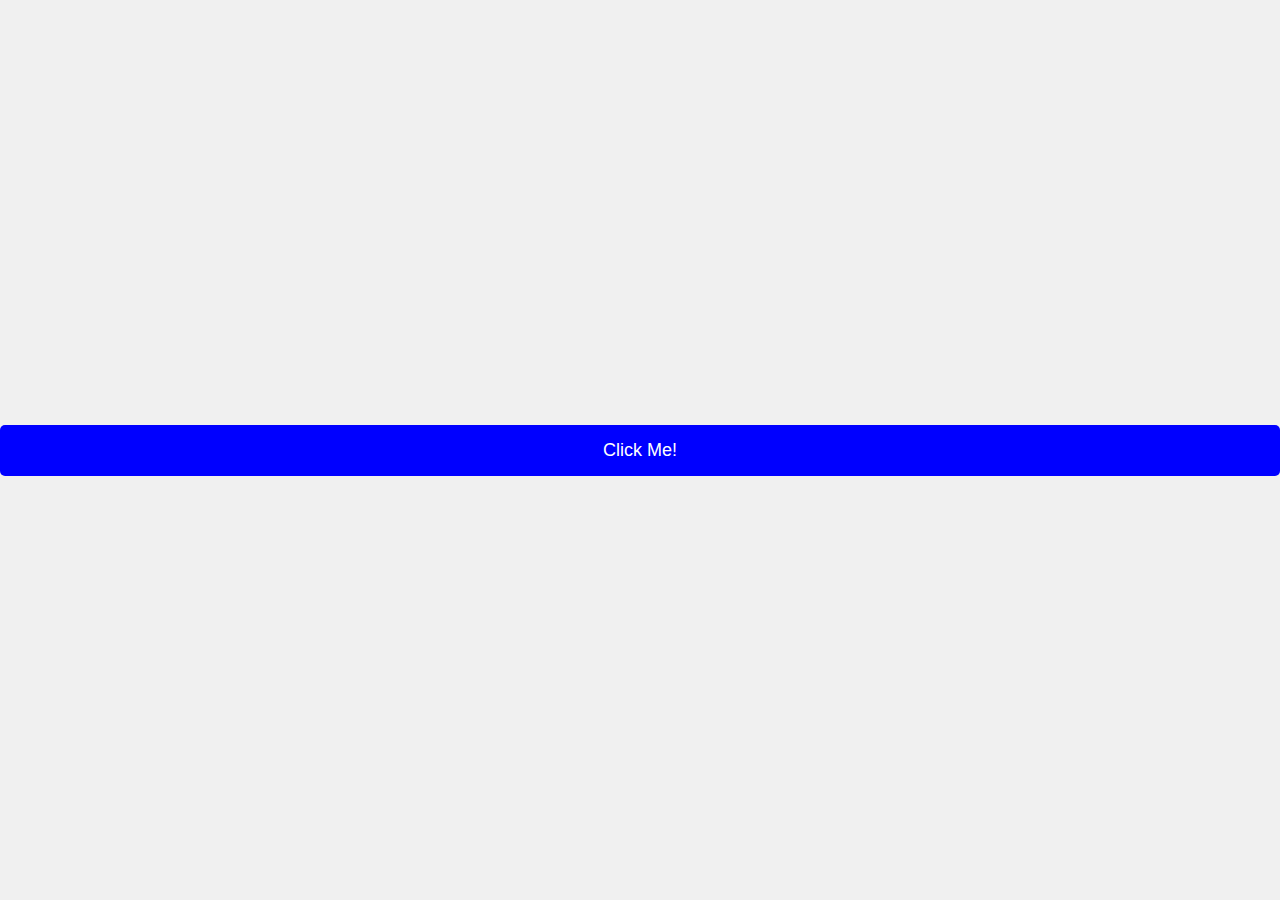
<file: Cursor/index.html>
<!DOCTYPE html>
<html lang="en">
<head>
    <meta charset="UTF-8">
    <meta name="viewport" content="width=device-width, initial-scale=1.0">
    <title>Color Changing Button</title>
    <link rel="stylesheet" href="styles.css">
</head>
<body>
    <button id="colorButton">Click Me!</button>

    <script>
        const button = document.getElementById('colorButton');
        let isBlue = true;

        button.addEventListener('click', () => {
            if (isBlue) {
                button.style.backgroundColor = 'red';
            } else {
                button.style.backgroundColor = 'blue';
            }
            isBlue = !isBlue;
        });
    </script>
</body>
</html>
</file>
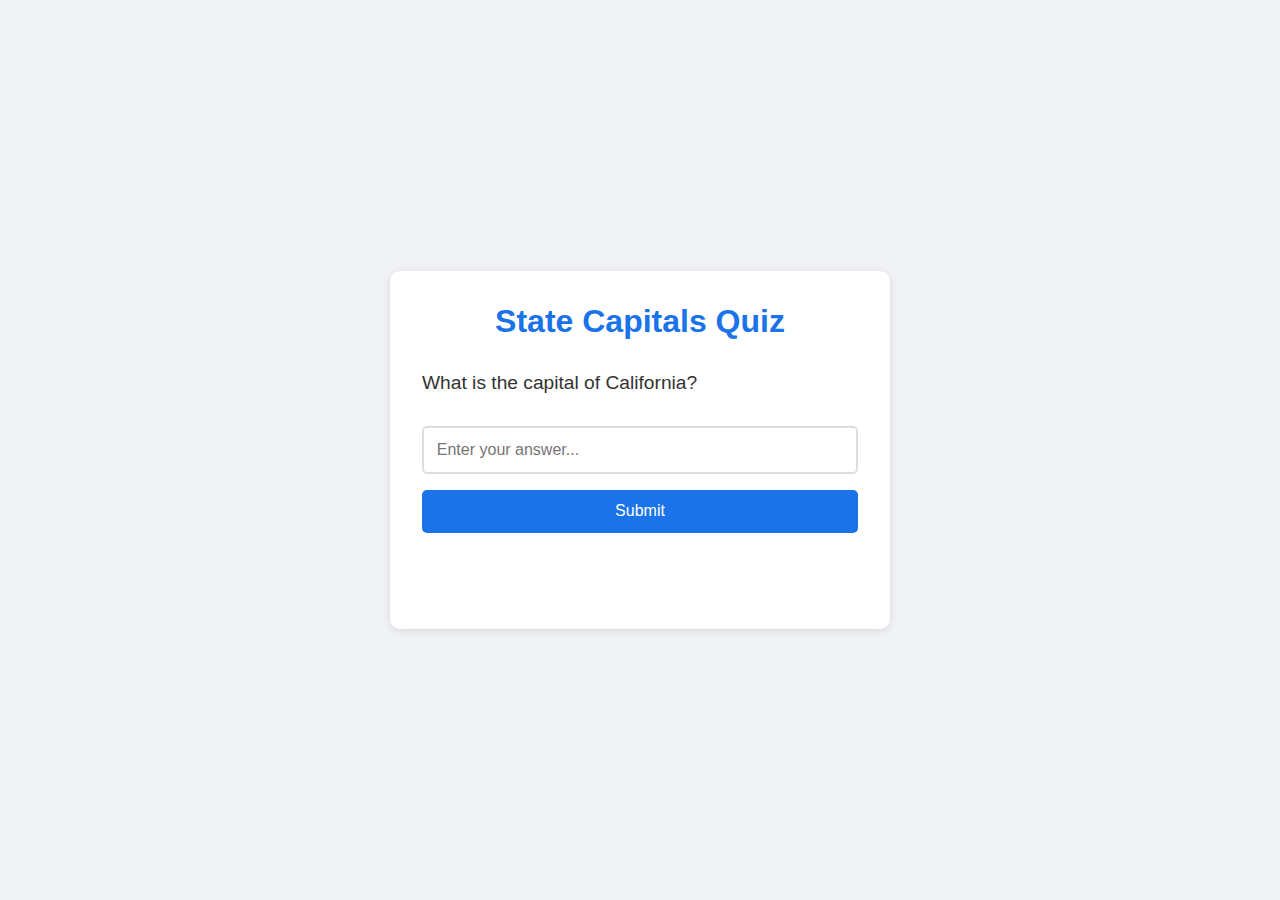
<file: QuizApp/index.html>
<!DOCTYPE html>
<html lang="en">
<head>
    <meta charset="UTF-8">
    <meta name="viewport" content="width=device-width, initial-scale=1.0">
    <title>State Capitals Quiz</title>
    <link rel="stylesheet" href="styles.css">
</head>
<body>
    <div class="container">
        <h1>State Capitals Quiz</h1>
        <div id="quiz-container">
            <div id="question"></div>
            <input type="text" id="answer" placeholder="Enter your answer...">
            <button onclick="checkAnswer()">Submit</button>
            <div id="result"></div>
        </div>
    </div>
    <script src="script.js"></script>
</body>
</html>
</file>
<file: Cursor/styles.css>
* {
    margin: 0;
    padding: 0;
    box-sizing: border-box;
}

body {
    display: flex;
    justify-content: center;
    align-items: center;
    min-height: 100vh;
    margin: 0;
    background-color: #f0f0f0;
}

.container {
    background-color: white;
    padding: 2rem;
    border-radius: 10px;
    box-shadow: 0 2px 10px rgba(0, 0, 0, 0.1);
    width: 90%;
    max-width: 500px;
}

h1 {
    text-align: center;
    color: #1a73e8;
    margin-bottom: 2rem;
}

h2 {
    color: #333;
    margin-bottom: 1.5rem;
    text-align: center;
}

.score-container {
    display: flex;
    justify-content: space-around;
    margin-bottom: 2rem;
    font-size: 1.2rem;
    color: #333;
}

.score-container p {
    text-align: center;
}

#correct-score {
    color: #28a745;
    font-weight: bold;
}

#incorrect-score {
    color: #dc3545;
    font-weight: bold;
}

input {
    width: 100%;
    padding: 0.8rem;
    margin-bottom: 1rem;
    border: 2px solid #ddd;
    border-radius: 5px;
    font-size: 1rem;
}

input:focus {
    outline: none;
    border-color: #1a73e8;
}

button {
    background-color: #1a73e8;
    color: white;
    border: none;
    padding: 0.8rem 1.5rem;
    border-radius: 5px;
    cursor: pointer;
    font-size: 1rem;
    width: 100%;
    transition: background-color 0.3s;
}

button:hover {
    background-color: #1557b0;
}

.hidden {
    display: none;
}

#result {
    text-align: center;
}

#result-message {
    margin-bottom: 1rem;
    font-size: 1.1rem;
}

.correct {
    color: #28a745;
}

.incorrect {
    color: #dc3545;
}

#colorButton {
    padding: 15px 30px;
    font-size: 18px;
    cursor: pointer;
    border: none;
    border-radius: 5px;
    background-color: blue;
    color: white;
    transition: background-color 0.3s ease;
}

#colorButton:hover {
    opacity: 0.9;
}
</file>
<file: QuizApp/styles.css>
* {
    margin: 0;
    padding: 0;
    box-sizing: border-box;
    font-family: Arial, sans-serif;
}

body {
    background-color: #f0f2f5;
    min-height: 100vh;
    display: flex;
    justify-content: center;
    align-items: center;
}

.container {
    background-color: white;
    padding: 2rem;
    border-radius: 10px;
    box-shadow: 0 2px 10px rgba(0, 0, 0, 0.1);
    width: 90%;
    max-width: 500px;
}

h1 {
    text-align: center;
    color: #1a73e8;
    margin-bottom: 2rem;
}

#quiz-container {
    display: flex;
    flex-direction: column;
    gap: 1rem;
}

#question {
    font-size: 1.2rem;
    margin-bottom: 1rem;
    color: #333;
}

input {
    padding: 0.8rem;
    border: 2px solid #ddd;
    border-radius: 5px;
    font-size: 1rem;
    outline: none;
    transition: border-color 0.3s;
}

input:focus {
    border-color: #1a73e8;
}

button {
    background-color: #1a73e8;
    color: white;
    border: none;
    padding: 0.8rem;
    border-radius: 5px;
    font-size: 1rem;
    cursor: pointer;
    transition: background-color 0.3s;
}

button:hover {
    background-color: #1557b0;
}

#result {
    margin-top: 1rem;
    padding: 1rem;
    border-radius: 5px;
    text-align: center;
}

.correct {
    background-color: #e6f4ea;
    color: #137333;
}

.incorrect {
    background-color: #fce8e6;
    color: #c5221f;
}
</file>
